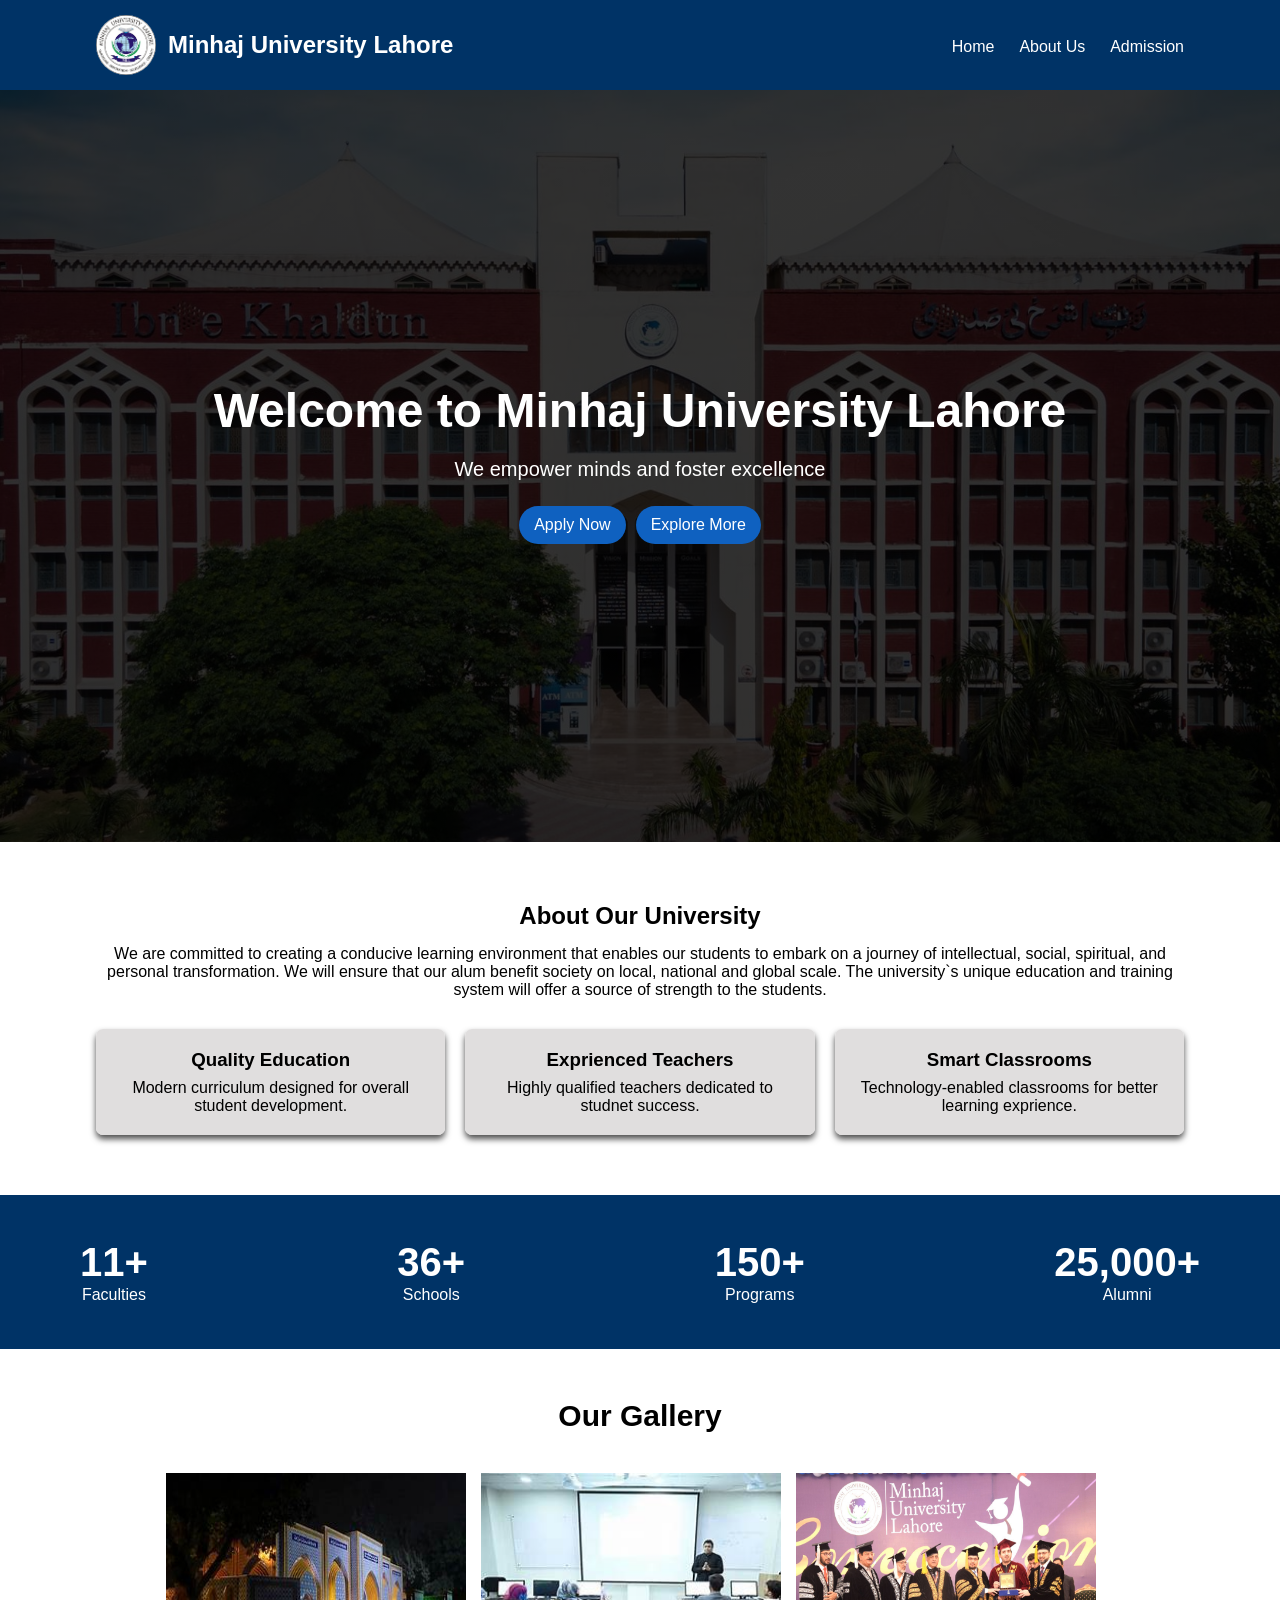
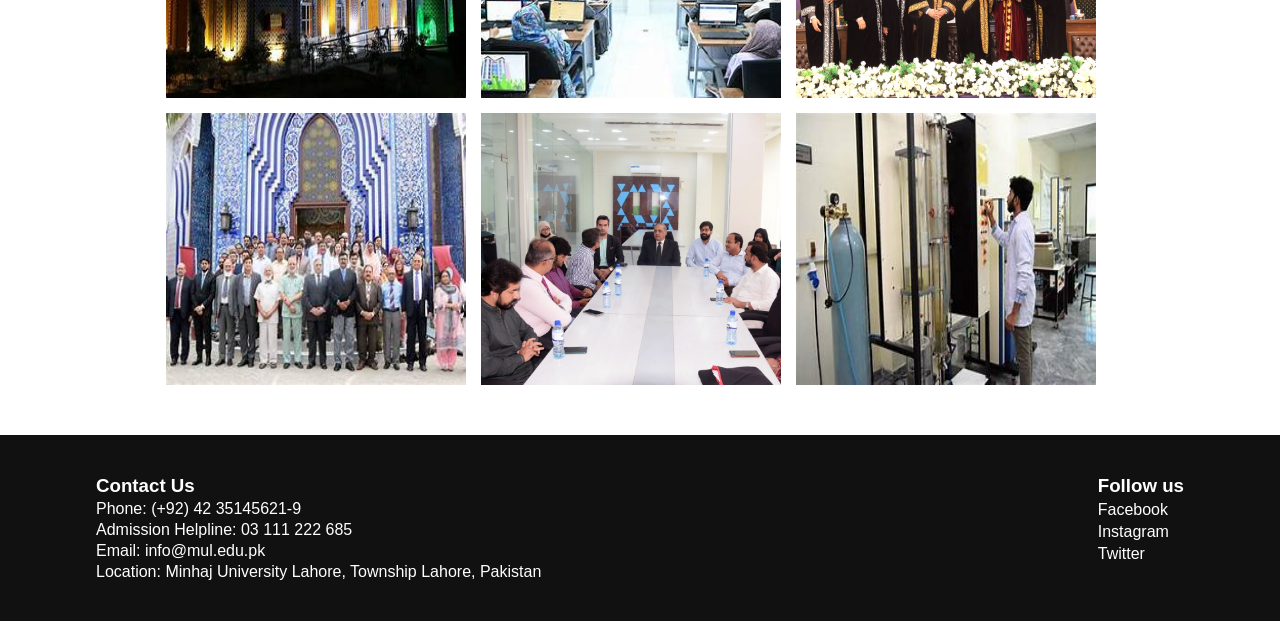
<file: index.html>
<!doctype html>
<html lang="en">
  <head>
    <meta charset="UTF-8" />
    <meta name="viewport" content="width=device-width, initial-scale=1.0" />
    <title>Minhaj University Lahore</title>
    <link rel="stylesheet" href="style.css" />
  </head>
  <body>
    <header>
      <div class="header-container container">
        <div class="logo">
          <img src="MUL Logo.jpg" alt="" />
          <h2>Minhaj University Lahore</h2>
        </div>

        <nav>
          <ul>
            <li><a href="index.html">Home</a></li>
            <li><a href="AboutUs.html">About Us</a></li>
            <li><a href="AdmissionForm.html">Admission</a></li>
          </ul>
        </nav>
      </div>
    </header>
    <!-- Hero Section -->
    <section class="hero">
      <div class="hero-content">
        <h1>Welcome to Minhaj University Lahore</h1>
        <p>We empower minds and foster excellence</p>
        <div class="hero-button">
          <a class="btn" href="">Apply Now</a>
          <a class="btn" href="">Explore More</a>
        </div>
      </div>
    </section>
    <!-- About Section -->
    <section class="About">
      <div class="container">
        <h2>About Our University</h2>
        <p>
          We are committed to creating a conducive learning environment that
          enables our students to embark on a journey of intellectual, social,
          spiritual, and personal transformation. We will ensure that our alum
          benefit society on local, national and global scale. The university`s
          unique education and training system will offer a source of strength
          to the students.
        </p>
        <div class="features">
          <div class="card">
            <h3>Quality Education</h3>
            <p>Modern curriculum designed for overall student development.</p>
          </div>
          <div class="card">
            <h3>Exprienced Teachers</h3>
            <p>Highly qualified teachers dedicated to studnet success.</p>
          </div>
          <div class="card">
            <h3>Smart Classrooms</h3>
            <p>Technology-enabled classrooms for better learning exprience.</p>
          </div>
        </div>
      </div>
    </section>
    <!-- Stats section -->
    <section class="stats">
      <div class="stats-container">
        <div class="stat-box">
          <h2>11+</h2>
          <p>Faculties</p>
        </div>
        <div class="stat-box">
          <h2>36+</h2>
          <p>Schools</p>
        </div>
        <div class="stat-box">
          <h2>150+</h2>
          <p>Programs</p>
        </div>
        <div class="stat-box">
          <h2>25,000+</h2>
          <p>Alumni</p>
        </div>
      </div>
    </section>
    <!-- Gallery -->
    <section class="gallery">
      <div class="container">
        <h2>Our Gallery</h2>
        <div class="gallery-grid">
          <img src="Masjid.jfif" alt="" />
          <img src="OIP (1).jfif" alt="" />
          <img src="MUL-convocation-2023-11-20_12.jpg" alt="" />
          <img src="OIP (2).jfif" alt="" />
          <img
            src="a-thought-provoking-roundtable-discussion-on-sdg-1-no-poverty-was-held-at-the-lrc-minhaj-university-lahore_472.jpg"
            alt=""
          />
          <img src="OIP.jfif" alt="" />
        </div>
      </div>
    </section>
    <!-- footer -->
    <footer>
      <div class="container footer-container">
        <div>
          <h3>Contact Us</h3>
          <p>Phone: (+92) 42 35145621-9</p>
          <p>Admission Helpline: 03 111 222 685</p>
          <p>Email: info@mul.edu.pk</p>
          <p>Location: Minhaj University Lahore, Township Lahore, Pakistan</p>
        </div>
        <div class="social">
          <h3>Follow us</h3>
          <a href="https://www.facebook.com/share/17UqHo6mkB/">Facebook</a>
          <a
            href="https://www.instagram.com/minhajuniversitylahore?igsh=bHBvN3Vydjh1dW84"
            >Instagram</a
          >
          <a href="https://x.com/OfficialMUL">Twitter</a>
        </div>
      </div>
    </footer>
  </body>
</html>
</file>
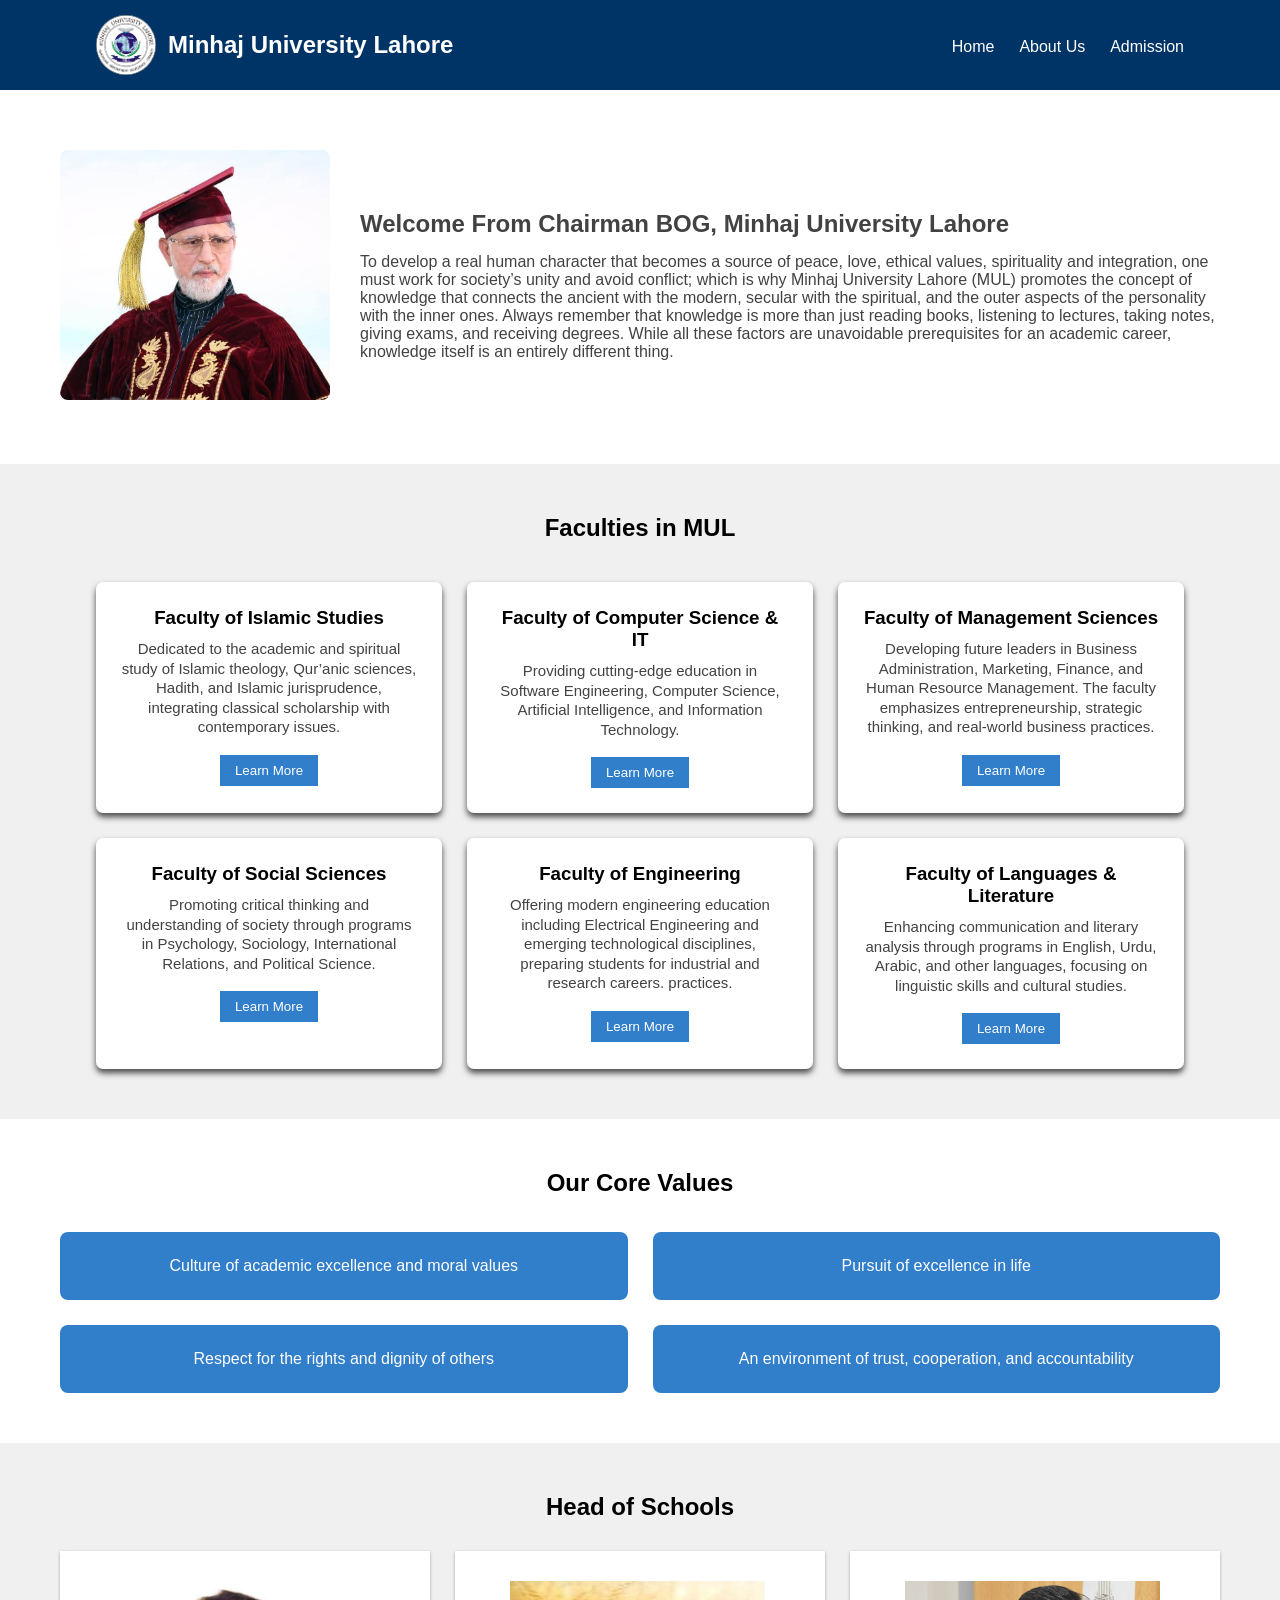
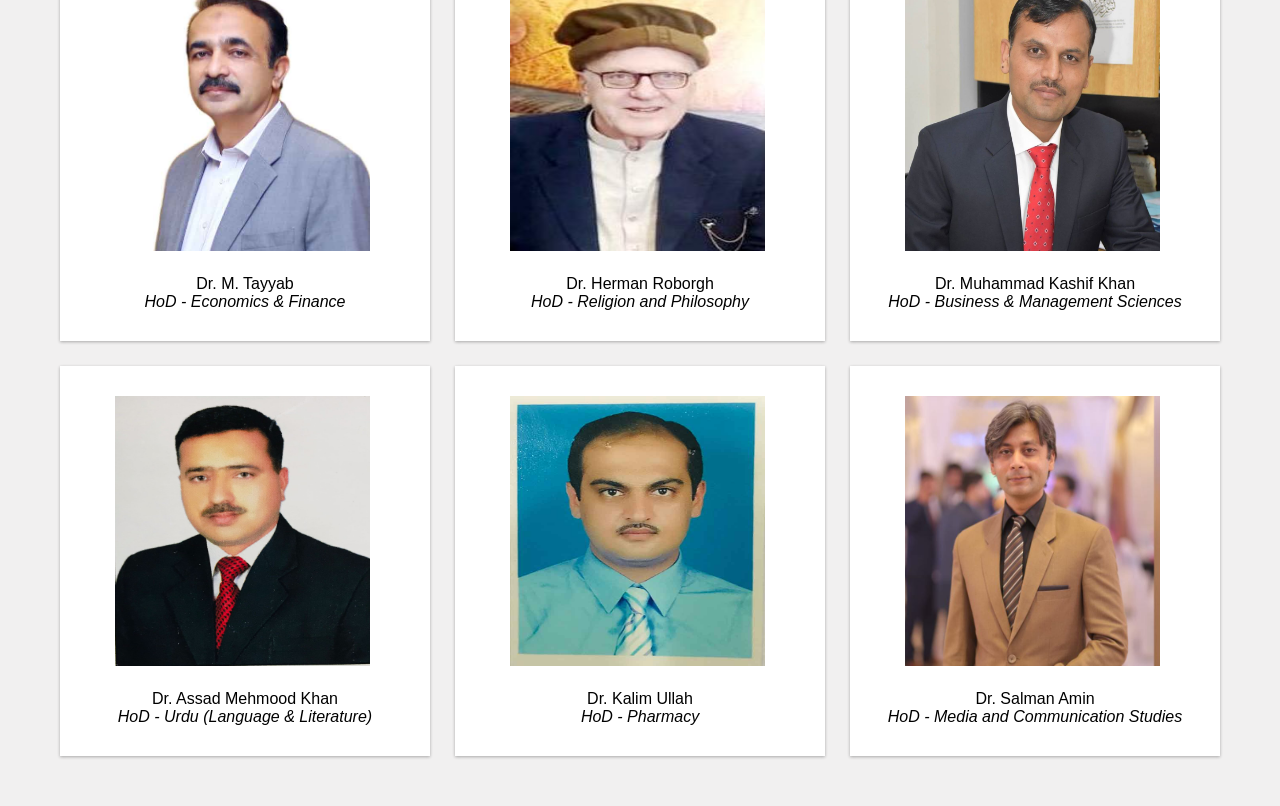
<file: AboutUs.html>
<!doctype html>
<html lang="en">
  <head>
    <meta charset="UTF-8" />
    <meta name="viewport" content="width=device-width, initial-scale=1.0" />
    <title>About Us</title>
    <link rel="stylesheet" href="style.css" />
  </head>
  <body>
    <!-- Header -->
    <header>
      <div class="header-container container">
        <div class="logo">
          <img src="MUL Logo.jpg" alt="" />
          <h2>Minhaj University Lahore</h2>
        </div>

        <nav>
          <ul>
            <li><a href="index.html">Home</a></li>
            <li><a href="AboutUs.html">About Us</a></li>
            <li><a href="AdmissionForm.html">Admission</a></li>
          </ul>
        </nav>
      </div>
    </header>
    <!-- Message -->
    <section class="Message">
      <div class="PrincipalMsg">
        <div class="left1"><img src="chairman-bog-mul.jpeg" alt="" /></div>
        <div class="right1">
          <h2>Welcome From Chairman BOG, Minhaj University Lahore</h2>
          <p>
            To develop a real human character that becomes a source of peace,
            love, ethical values, spirituality and integration, one must work
            for society’s unity and avoid conflict; which is why Minhaj
            University Lahore (MUL) promotes the concept of knowledge that
            connects the ancient with the modern, secular with the spiritual,
            and the outer aspects of the personality with the inner ones. Always
            remember that knowledge is more than just reading books, listening
            to lectures, taking notes, giving exams, and receiving degrees.
            While all these factors are unavoidable prerequisites for an
            academic career, knowledge itself is an entirely different thing.
          </p>
        </div>
      </div>
    </section>
    <!-- Departments -->
    <section class="Faculties">
      <div class="container">
        <h2>Faculties in MUL</h2>
        <div class="Faculty">
          <div class="dcard">
            <h3>Faculty of Islamic Studies</h3>
            <p>
              Dedicated to the academic and spiritual study of Islamic theology,
              Qur’anic sciences, Hadith, and Islamic jurisprudence, integrating
              classical scholarship with contemporary issues.
            </p>
            <button>Learn More</button>
          </div>
          <div class="dcard">
            <h3>Faculty of Computer Science & IT</h3>
            <p>
              Providing cutting-edge education in Software Engineering, Computer
              Science, Artificial Intelligence, and Information Technology.
            </p>
            <button>Learn More</button>
          </div>
          <div class="dcard">
            <h3>Faculty of Management Sciences</h3>
            <p>
              Developing future leaders in Business Administration, Marketing,
              Finance, and Human Resource Management. The faculty emphasizes
              entrepreneurship, strategic thinking, and real-world business
              practices.
            </p>
            <button>Learn More</button>
          </div>
          <div class="dcard">
            <h3>Faculty of Social Sciences</h3>
            <p>
              Promoting critical thinking and understanding of society through
              programs in Psychology, Sociology, International Relations, and
              Political Science.
            </p>
            <button>Learn More</button>
          </div>
          <div class="dcard">
            <h3>Faculty of Engineering</h3>
            <p>
              Offering modern engineering education including Electrical
              Engineering and emerging technological disciplines, preparing
              students for industrial and research careers. practices.
            </p>
            <button>Learn More</button>
          </div>
          <div class="dcard">
            <h3>Faculty of Languages & Literature</h3>
            <p>
              Enhancing communication and literary analysis through programs in
              English, Urdu, Arabic, and other languages, focusing on linguistic
              skills and cultural studies.
            </p>
            <button>Learn More</button>
          </div>
        </div>
      </div>
    </section>
    <!-- Core Values -->
    <section class="value">
      <h2>Our Core Values</h2>
      <div class="corevalue">
        <div><p>Culture of academic excellence and moral values</p></div>
        <div><p>Pursuit of excellence in life</p></div>
        <div><p>Respect for the rights and dignity of others</p></div>
        <div>
          <p>An environment of trust, cooperation, and accountability</p>
        </div>
      </div>
    </section>
    <!-- Our Teachers -->
    <section class="hod">
      <h2>Head of Schools</h2>
      <div class="headofschoolcontainer">
        <div class="HeadofSchool">
          <img src="Dr-M-Tayyab_1033.png" alt="" />
          <p>Dr. M. Tayyab<br /><i>HoD - Economics & Finance</i></p>
        </div>
        <div class="HeadofSchool">
          <img src="Dr-Herman-Roborgh_957.jpg" alt="" />
          <p>
            Dr. Herman Roborgh <br />
            <i>HoD - Religion and Philosophy</i>
          </p>
        </div>
        <div class="HeadofSchool">
          <img src="Dr-Muhammad-Kashif-Khan_1662.jpg" alt="" />
          <p>
            Dr. Muhammad Kashif Khan <br />
            <i>HoD - Business & Management Sciences</i>
          </p>
        </div>
        <div class="HeadofSchool">
          <img src="Dr-Assad-Mehmood-Khan_3462.jpeg" alt="" />
          <p>
            Dr. Assad Mehmood Khan<br />
            <i>HoD - Urdu (Language & Literature)</i>
          </p>
        </div>
        <div class="HeadofSchool">
          <img src="Dr-Kalim-Ullah_2971.jpeg" alt="" />
          <p>Dr. Kalim Ullah<br /><i>HoD - Pharmacy</i></p>
        </div>
        <div class="HeadofSchool">
          <img src="Dr-Salman-Amin_2606.jpeg" alt="" />
          <p>
            Dr. Salman Amin <br /><i>HoD - Media and Communication Studies</i>
          </p>
        </div>
      </div>
    </section>
  </body>
</html>
</file>
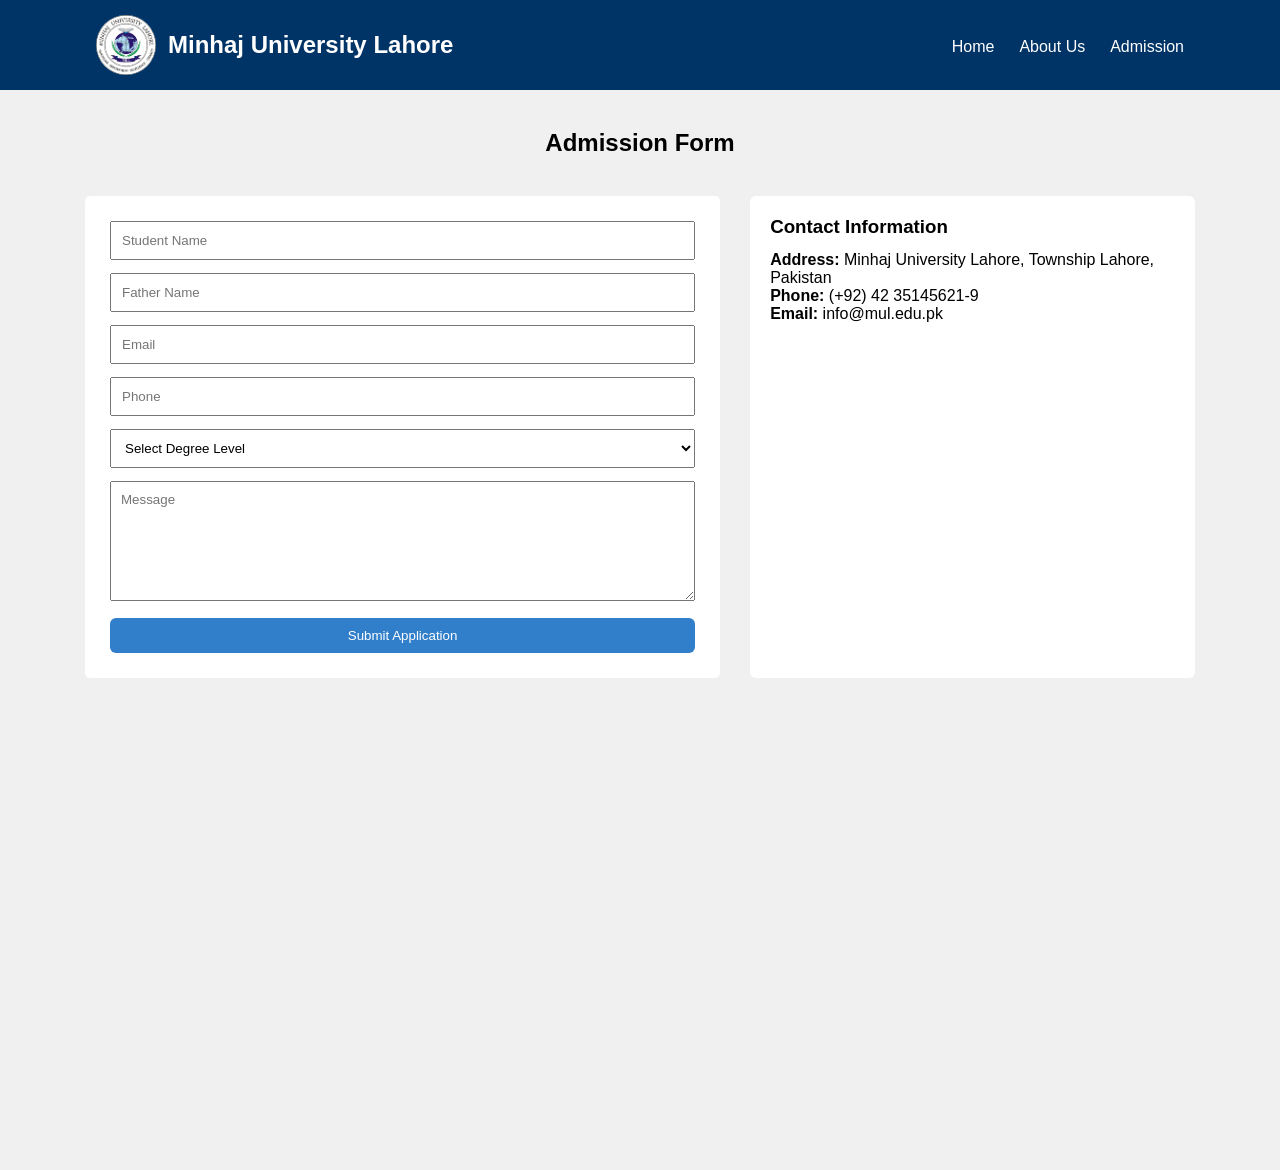
<file: AdmissionForm.html>
<!doctype html>
<html lang="en">
  <head>
    <meta charset="UTF-8" />
    <meta name="viewport" content="width=device-width, initial-scale=1.0" />
    <title>Admission</title>
    <link rel="stylesheet" href="style.css" />
  </head>
  <body>
    <header>
      <div class="header-container container">
        <div class="logo">
          <img src="MUL Logo.jpg" alt="" />
          <h2>Minhaj University Lahore</h2>
        </div>

        <nav>
          <ul>
            <li><a href="index.html">Home</a></li>
            <li><a href="AboutUs.html">About Us</a></li>
            <li><a href="AdmissionForm.html">Admission</a></li>
          </ul>
        </nav>
      </div>
    </header>
    <!-- Admission Form Section -->
    <section class="Admission">
      <h2>Admission Form</h2>
      <!-- Left -->
      <div class="AF">
        <div class="left">
          <input type="text" name="" id="" placeholder="Student Name" />
          <input type="text" placeholder="Father Name" />
          <input type="email" placeholder="Email" />
          <input type="tel" placeholder="Phone" />
          <select name="" id="" required>
            <option value="" disabled selected>Select Degree Level</option>
            <option value="">Undergraduate</option>
            <option value="">Graduate</option>
            <option value="">Postgraduate</option>
          </select>
          <textarea name="" id="" placeholder="Message"></textarea>
          <button type="submit" class="button">Submit Application</button>
        </div>
        <!-- Right -->
        <div class="right">
          <h3>Contact Information</h3>
          <p>
            <b>Address:</b> Minhaj University Lahore, Township Lahore, Pakistan
          </p>
          <p><b>Phone:</b> (+92) 42 35145621-9</p>
          <p><b>Email:</b> info@mul.edu.pk</p>
        </div>
      </div>
    </section>
  </body>
</html>
</file>
<file: style.css>
*
{
    margin:0;
    padding:0;
    box-sizing: border-box;
    font-family:Arial, Helvetica, sans-serif ;
}
.container
{
    width: 85%;
    margin: auto;
}
header
{
    display: flex;
    align-items: center;
    background-color: #003366;
    padding: 15px 0;
    color: white;
}
.header-container 
{
    display: flex;
    justify-content: space-between ;
}
.header-container img
{
    width: 60px;
    border-radius: 50%;
}
.logo
{
   display: flex;
   align-items: center;
}
.logo h2{
    margin-left: 12px;
}
nav ul{
    display: flex;
    justify-content: center; 
    list-style: none;
    gap: 25px;
    margin-top: 23px;
}
nav ul li
{
  border-bottom: none;
}
nav ul li a
{
    color: white;
    text-decoration: none;
}
nav a:hover
{
    color: yellow;
}
.hero
{
    height: 83.5vh; 
    background: linear-gradient(rgba(0,0,0,0.8), rgba(0,0,0,0.8)), url(Ibn\ e\ Khaldun.jpg) no-repeat center center/cover;
    display: flex;
    justify-content: center;
    align-items: center;
    color: white;
}
.hero-content h1
{
 font-size: 48px;
 margin-bottom: 20px;
}
.hero-content p{
    font-size: 20px;
    margin-bottom: 20px;
    display: flex;
    justify-content: center;
}
.hero-button
{
    display: flex;
    justify-content: center;
}
.hero-button .btn
{
padding: 10px 15px;
background-color: rgb(15, 97, 192);
color: white;
text-decoration: none;
border-radius: 25px;
margin: 5px;
font-weight: 400;
}
.btn:hover
{
 /* background-color: #083766; */
 opacity: 0.8;
}
.About
{
    padding: 60px 0;
    text-align: center;
}
.About h2
{
    margin-bottom: 15px;
}
.features
{
    display: flex;
    gap: 20px;
    margin-top: 30px;
}
.card
{
    background-color: rgba(223, 221, 221, 0.952);
    padding: 20px 20px;
    border-radius: 7px;
    flex: 1;
    box-shadow: 0 4px 6px rgba(0,0,0,0.7);
}
.card h3{
    margin-bottom: 8px;
}
.stats
{
    background-color:#003366 ;
    color: white;
    padding: 45px 80px;
}
.stats-container
{
    display: flex;
    justify-content: space-between;
    text-align: center;
}
.stat-box h2
{
    font-size: 40px;
    margin-bottom: 1px ;
}
.gallery
{
    padding: 50px 0;
    text-align: center;
    
}
.gallery .container h2{
    text-align: center;
    font-size: 30px;
    margin-bottom: 20px;
}
.gallery-grid
{
    display: flex;
    flex-wrap: wrap;
    gap: 15px;
    margin-top: 40px;
    margin-left: 70px;
}
.gallery-grid img{
    width: 300px;
}
footer
{
    background-color: #111;
    color: white;
    padding: 40px 0;
}
.footer-container
{
    display: flex;
    justify-content: space-between;
}
.social a
{
    display: block;
    text-decoration:none;
    color: white;
    margin-top: 4px;
}
.social a:hover
{
    color: yellow;
}
.footer-container p{
    font-size: 16px;
    margin-top: 3px;
}
.PrincipalMsg
{
    display: flex;
    justify-content: space-evenly;
    padding: 60px ;
}
.PrincipalMsg .left1 img{
    width: 270px;
    height: 250px;
    border-radius: 8px;
}
.PrincipalMsg .right1
{
    color: #434242;
    margin-left: 30px;
    margin-top: 60px;
}
.PrincipalMsg .right1 h2{
    margin-bottom: 15px;
}
.Faculties
{
    background-color: rgba(199, 197, 197, 0.253);
    padding: 50px 0;
}
.Faculties .container h2
{
text-align: center;
margin-bottom: 40px;
}
.Faculty
{
    display: grid;
    grid-template-columns: repeat(3, 1fr);
    gap: 25px;
    margin-top: 30px;
}
.Faculty .dcard
{
    padding: 25px;
    background-color: white;
    border-radius: 7px;
    
    box-shadow: 0 4px 6px rgba(0,0,0,0.7);
   
}
.Faculty .dcard h3{
    text-align: center;
    margin-bottom: 10px;
    
}
.Faculty .dcard p{
   font-size: 15px;
   line-height: 1.3;
   color: #434242;
   text-align: center;
}
.Faculty .dcard button
{
    display: flex;
    justify-items: center;
    justify-content: center;
margin-top: 18px;
padding: 8px 15px;
text-align: center;
display: block;
margin-left: auto;
margin-right: auto;
background-color: #317ecb;
border: none;
color: white;
cursor: pointer;
}
.Faculty .dcard button:hover
{
opacity: 0.9;
}
.value
{
    background-color: white;
    padding: 50px 60px;
}
.value h2{
    text-align: center;
}
.value .corevalue
{
    display: grid;
    grid-template-columns: repeat(2, 1fr);
    margin-top: 35px;
    gap: 25px;
}
.value p
{
text-align: center;
padding: 25px;
color: white;
background-color: #317ecb;
border-radius: 8px;
}
.hod
{
     background-color: rgba(199, 197, 197, 0.253);
    padding: 50px 60px;
}
.hod h2{
    text-align: center;
    margin-bottom: 30px;
}
.headofschoolcontainer
{
    display: grid;
    grid-template-columns: repeat(3,1fr);
    gap: 25px;
}
.HeadofSchool
{
    background-color: white;
    padding: 30px;
    box-shadow: 0 1px 3px rgba(0,0,0,0.3);
}
.HeadofSchool img
{
    width: 255px;
    height: 270px;
    margin-bottom: 20px;
    text-align: center;
    margin-left: 25px;

}
.HeadofSchool p
{
    text-align: center;
}
.Admission
{
    background-color: rgba(199, 197, 197, 0.253);
    width: 100%;
    height: 120vh;
}

.Admission h2{
    text-align: center;
    padding: 39px 60px;

}
.Admission .AF
{
 display: flex;
 justify-content: center;
 margin: 0 85px;
 gap: 30px;

}
.left{
    background-color: white;
    padding: 25px;
    width: 700px;
    border-radius: 5px;
}

.right{
    
    background-color: white;
    padding: 20px;
    padding-bottom: 300px;
    border-radius: 6px;
}
.right h3{
    margin-bottom: 13px;
}
input, select, textarea
{
    width: 100%;
    padding: 10px;
    margin-bottom: 13px;
}
textarea
{
height: 120px;
}
.button{
    width: 100%;
    padding: 10px;
    color: white;
    background-color: #317ecb;
    border: none;
    border-radius: 6px;
    cursor: pointer;
}
</file>
